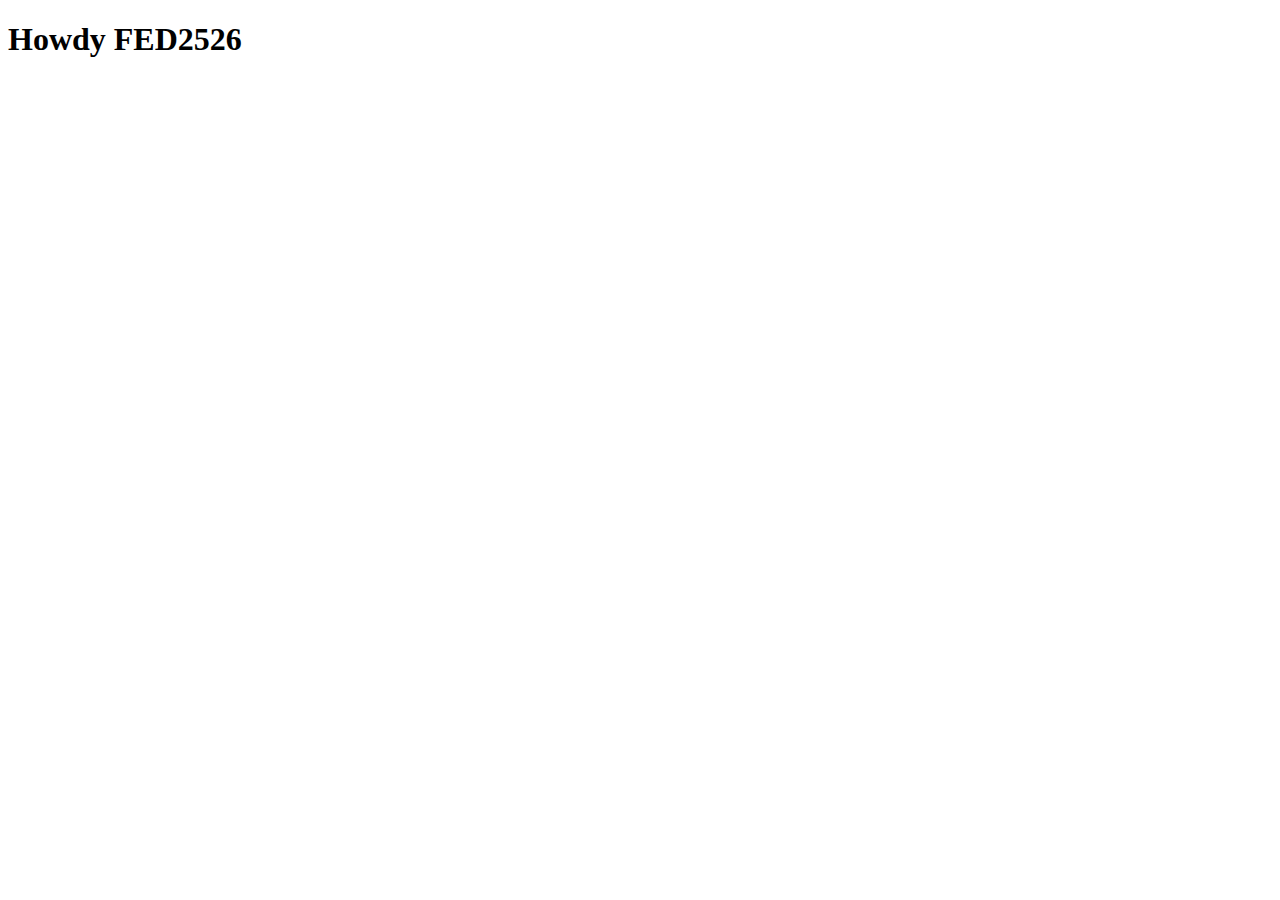
<file: index.html>
<!DOCTYPE html>
<html lang="nl">
	
<head>
	<meta charset="UTF-8">
	<meta name="author" content="jouw naam">
	<meta name="viewport" content="width=device-width, initial-scale=1">
	
	<title>Howdy FED2526</title>

	<link href="styles/style.css" rel="stylesheet">

	<link rel="icon" type="image/svg+xml" href="images/favicon.svg">
</head>

<body>
	<h1>Howdy FED2526</h1>

	<script defer src="scripts/script.js"></script>
</body>
	
</html>
</file>
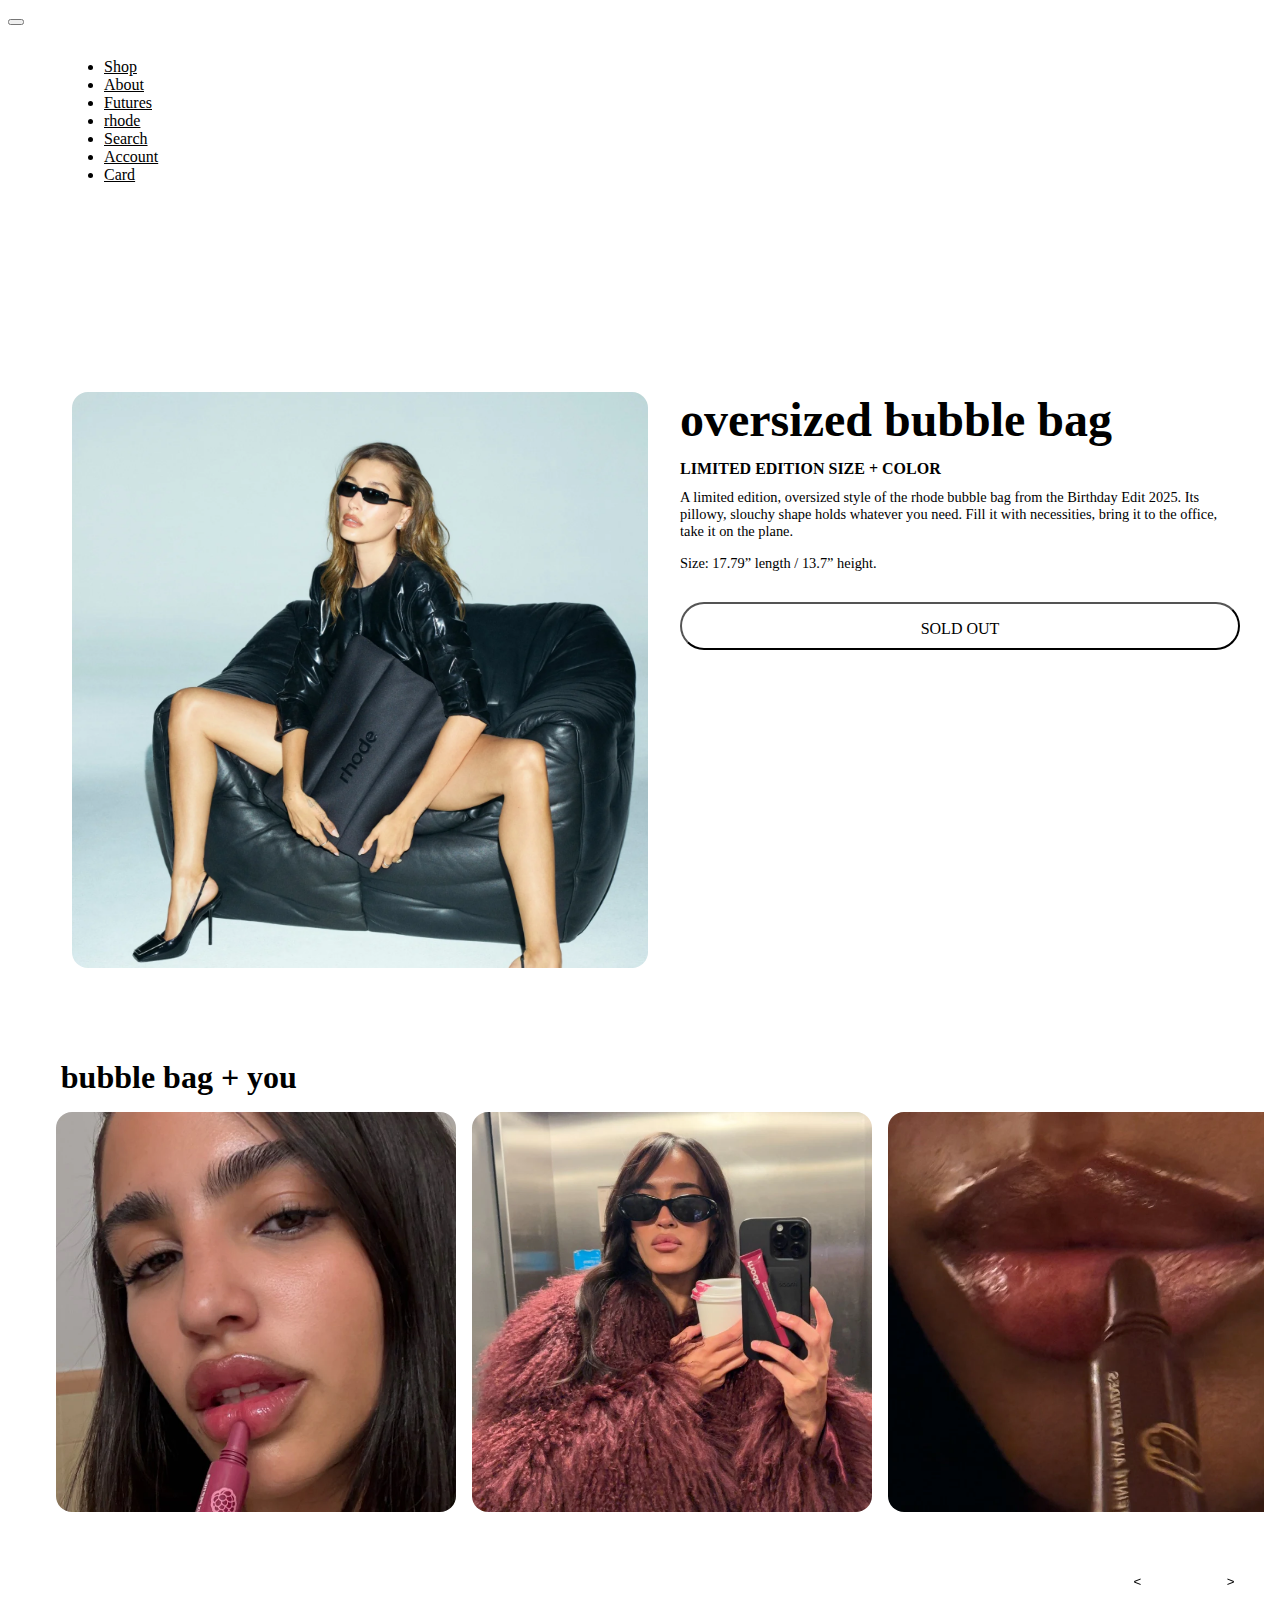
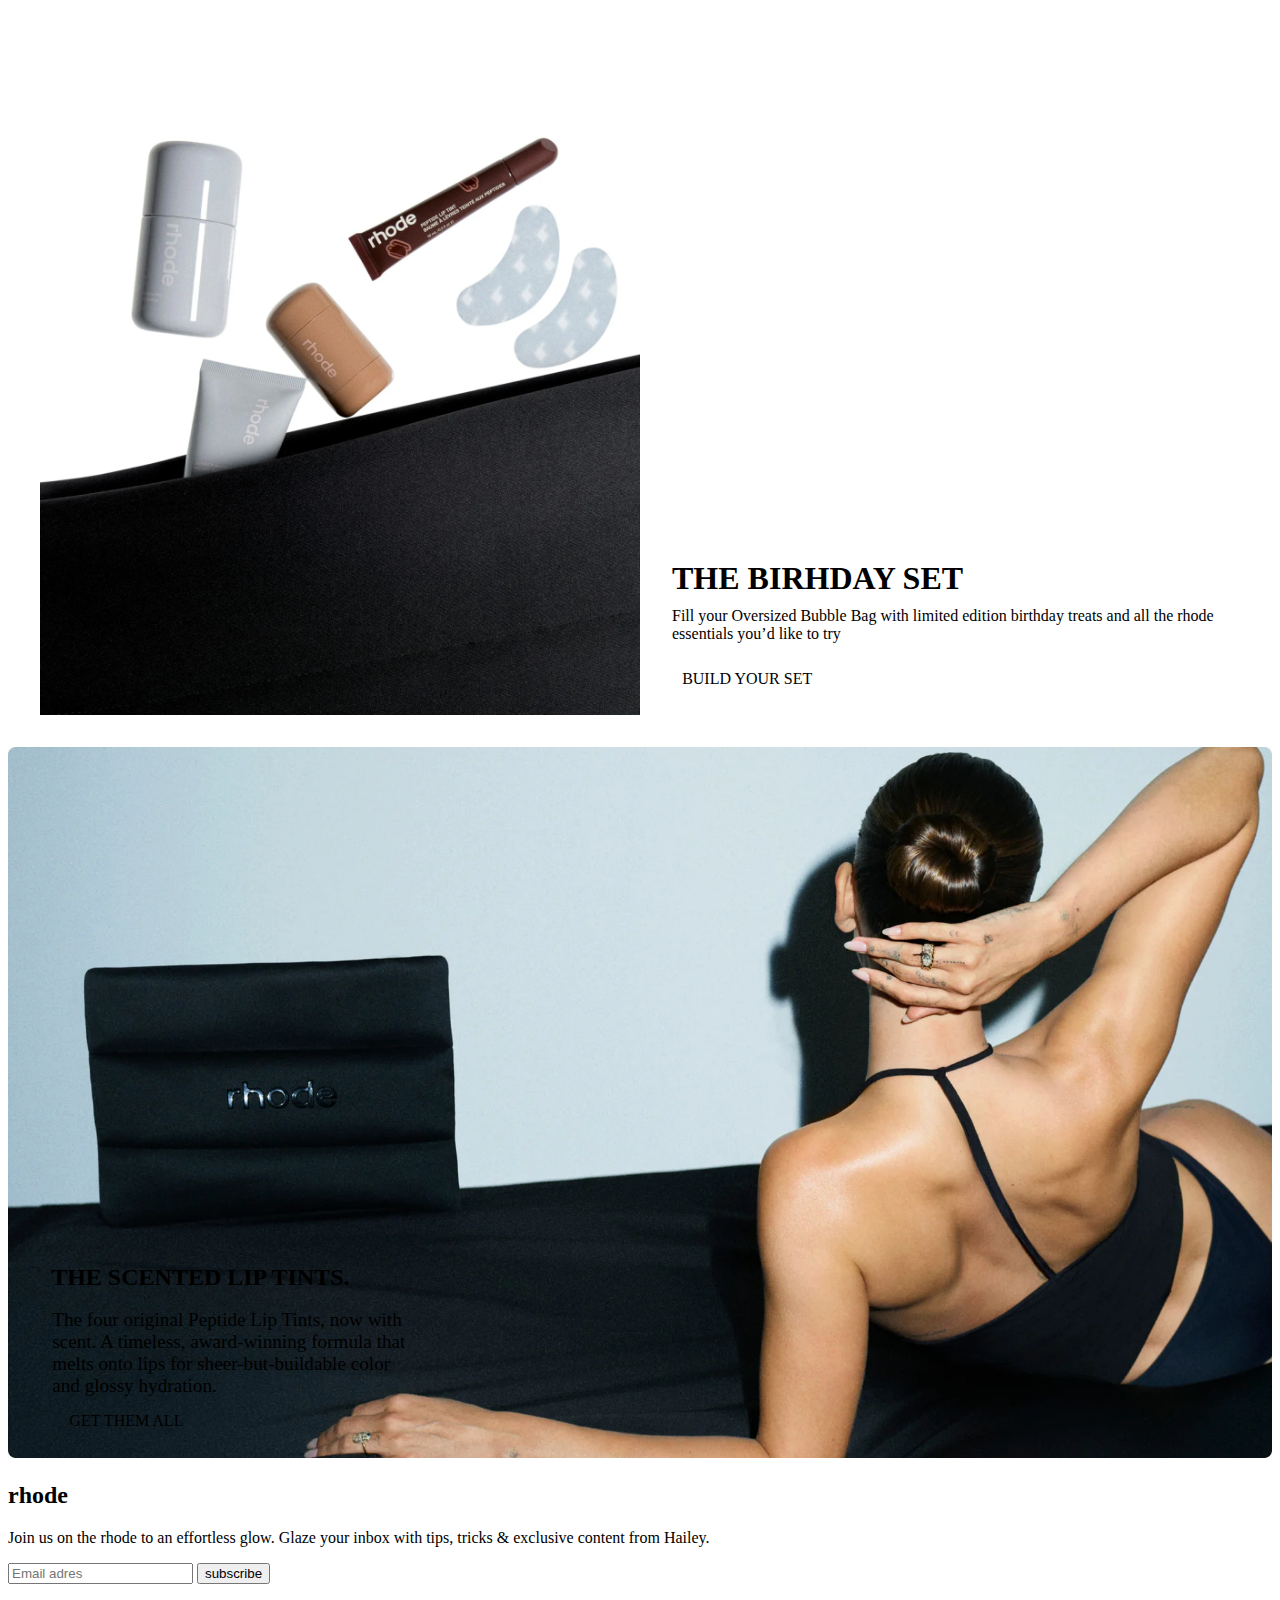
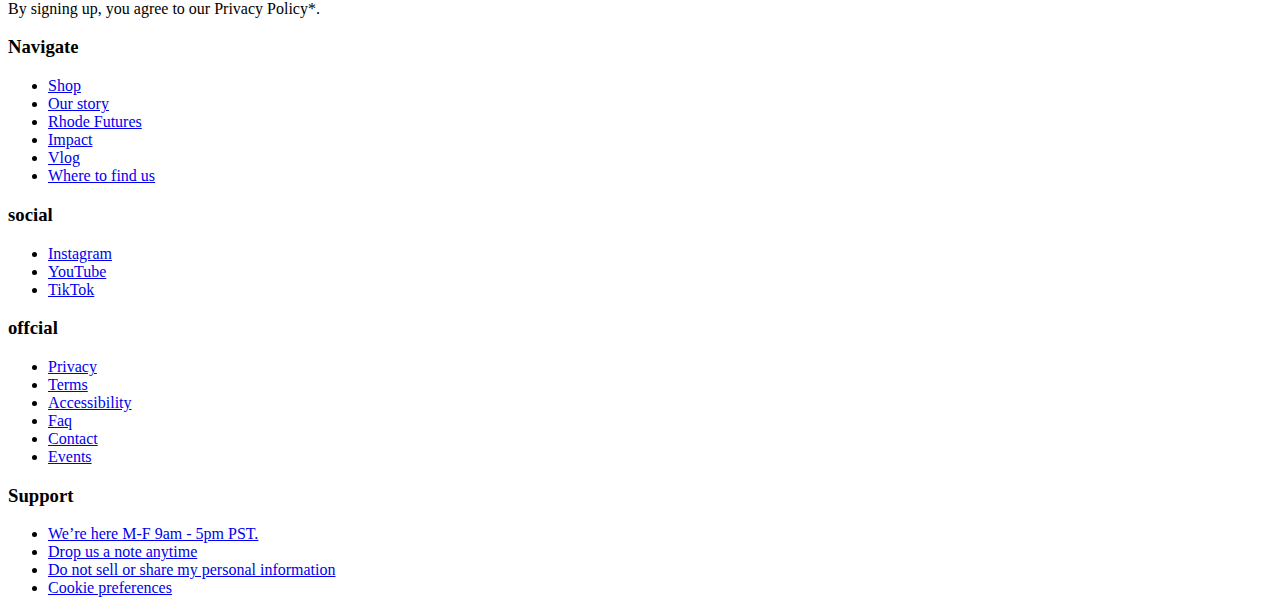
<file: product.html>
<!DOCTYPE html>
<html lang="en">
<head>
    <meta charset="UTF-8">
    <meta name="viewport" content="width=device-width, initial-scale=1.0">
    
    <title>product pagina bubble bag</title>
    
    <link href="styles/style.css" rel="stylesheet">
    <link href="styles/styleproduct.css" rel="stylesheet">
    <script defer src="scripts/script.js"></script>
	<link rel="icon" type="image/svg+xml" href="images/favicon.svg">

</head>
<body>
    <header>
        <section>
			<button>
				<span></span>
				<span></span>
				<span></span>
			</button>
		<nav>
			<ul>
				<li><a href="#">Shop</a></li>
				<li><a href="#">About</a></li>
				<li><a href="#">Futures</a></li>
				<li><a href="index.html">rhode</a></li>
				<li><a href="#">Search</a></li>
				<li><a href="#">Account</a></li>
				<li><a href="#">Card</a></li>
			</ul>
		</nav>
		</section>
    </header>
    <main>
        <article>
        <h1>oversized bubble bag</h1>
        
        <h2>Limited edition size + color</h2>
            <p>A limited edition, oversized style of the rhode bubble bag from the Birthday Edit 2025. Its pillowy, slouchy shape
            holds whatever you need. Fill it with necessities, bring it to the office, take it on the plane. </p>
            <p>Size: 17.79” length / 13.7” height.</p>
            <button>sold out</button>
           
    
            <img src="images/bubblebag.webp" alt="hailey bieber op een poef met de bubbelbag in haar handen">
        </article>
        <article>
            <h2>bubble bag + you</h2>
			<ul>
			<li>
				<img src="images/hotpinklipglossopdoen.webp" alt="meisje die een roze lip peptide opdoet">
			</li>
			<li>
				<img src="images/spiegelfoto.webp" alt="lift spiegel foto met snap-on case en een koffie">
			</li>
			<li>
				<img src="images/lipglossopdoen.webp" alt="bruine lip peptide opdoen ingezoomd op de lippen">
			</li>
			<li>
				<img src="images/bellendmeisje.webp" alt="meisje aan het bellen met de snap-on case op haar telefoon">
			</li>
			<li>
				<img src="images/drunkcarfoto.webp" alt="meisje in de auto die een lip peptide wilt opdoen met 2 rhode lipliners in haar hand">
			</li>
			<li>
				<img src="images/rozelipglossopdoen.webp" alt="meisje die een licht roze lip peptide opdoet">
			</li>
			<li>
				<img src="images/oversizedbagauto.webp" alt="een meisje met de oversized bubble bag op de achterbank van een auto">
			</li>
			</ul>
        </article>
        <article>
			<h2>The birhday set</h2>
			<p>Fill your Oversized Bubble Bag with limited edition birthday treats and all the rhode essentials you’d like to try</p>
			<a href="#">build your set</a>
			<img src="images/birthdayset.webp"
				alt="kleine bubble bag met verschillende rhode artikelen">
		</article>
        <article>
			<h2>The scented lip tints.</h2>
			<p>The four original Peptide Lip Tints, now with scent. A timeless, award-winning formula that melts onto
				lips for sheer-but-buildable color and glossy hydration.</p>
            <a href="#">get them all</a>
			<picture>
  				<source srcset="images/haileygroot.webp" media="(width >= 50em)" />
  				<img src="images/haileyklein.webp" alt="MDN" />
			</picture>
        </article>
    </main>
    <footer>
		<h2>rhode</h2>
		<p>Join us on the rhode to an effortless glow. Glaze your inbox with tips, tricks & exclusive content from Hailey.</p>
		<form action="#">
			<input type="email" placeholder="Email adres">
			<button>subscribe</button>
		</form>
		<p>By signing up, you agree to our Privacy Policy*.</p>
		<section>
		<nav>
			<h3>Navigate</h3>
			<ul>
				<li><a href="#">Shop</a></li>
				<li><a href="#">Our story</a></li>
				<li><a href="#">Rhode Futures</a></li>
				<li><a href="#">Impact</a></li>
				<li><a href="#">Vlog</a></li>
				<li><a href="#">Where to find us</a></li>
			</ul>
		</nav>
		<nav>
			<h3>social</h3>
			<ul>
				<li><a href="#">Instagram</a></li>
				<li><a href="#">YouTube</a></li>
				<li><a href="#">TikTok</a></li>
			</ul>
		</nav>
		<nav>
			<h3>offcial</h3>
			<ul>
				<li><a href="#">Privacy</a></li>
				<li><a href="#">Terms </a></li>
				<li><a href="#">Accessibility</a></li>
				<li><a href="#">Faq</a></li>
				<li><a href="#">Contact</a></li>
				<li><a href="#">Events</a></li>
			</ul>
		</nav>
		<nav>
			<h3>Support</h3>
			<ul>
				<li><a href="#">We’re here M-F 9am - 5pm PST.</a></li>
				<li><a href="#">Drop us a note anytime</a></li>
				<li><a href="#">Do not sell or share my personal information</a></li>
				<li><a href="#">Cookie preferences</a></li>
			</ul>
		</nav>
	 </section>
</footer>
    
</body>
</html>
</file>
<file: styles/style.css>
/**************/
/* CSS REMEDY */
/**************/
*, *::after, *::before {
  box-sizing:border-box;  
}






/*********************/
/* CUSTOM PROPERTIES */
/*********************/
:root {
	/* startje */
	--color-text:#111;
	--color-background:#eee;
}





/****************/
/* JOUW STYLING */
/****************/

/* jouw code */
</file>
<file: styles/styleproduct.css>
header nav ul{
    background-color: var(--color-achtergrondvlakken);
    padding: 1em;
    border-top-left-radius: 1em;
    border-top-right-radius: 1em;
    margin-left: 3em;
    margin-right: 3em;
}
header nav{
    margin-left: 2em;
    margin-right: 2em;
}
header nav ul li a {
    color: var(--color-text-p);
}
main > article:nth-of-type(3) {
  display: grid;
  background-color: var(--color-achtergrondvlakken);
  border-radius: 1em;

}
main > article:nth-of-type(3) > img{
    width: 100%;
     order: -1;
}
main > article:nth-of-type(3) h2{
    text-transform: uppercase;
    color: var(--color-text-hoofdtekst);
    font-family: "rhode 1";
    font-size: 1em;
    /* grid-template-rows: -1; */
    padding-left: 2em;

}
main > article:nth-of-type(3) p{
    font-family: "rhode 2";
    color: var(--color-text-p);
    margin-top: 0;
    padding-left: 2em;
    font-size: .9em;
    max-width: 40em;
}
main > article:nth-of-type(3) a{
    text-transform: uppercase;
    border: .1em solid var(--color-text-p);
    color: var(--color-text-p);

    border-radius: 2em;
    background-color: transparent;
    padding: .5em;
    width: 10em;
    margin-bottom: 1em;
    margin-left: 2em;
    text-decoration: none;
    display: flex;               
  align-items: center;         
  justify-content: center;
  font-family: "rhode 2";
    
}

@media (min-width:46em) {
    main > article:nth-of-type(3) {
        grid-template-columns: 1fr 1fr;
        grid-template-rows: 1fr max-content max-content;
        margin: 2em;
    }

    main > article:nth-of-type(3) img{
        grid-row-start: 1;
        grid-row-end: 4;
    }
    main > article:nth-of-type(3) h2{
       align-self: end;
       font-size: 2em;
       padding-left: 1em;
       margin-bottom: .3em;

    }
     main > article:nth-of-type(3) p{
       font-size: 1em;
     }
      main > article:nth-of-type(3) a{
      
        height: 2.5em;
        margin-left: 1.7em;
        font-size: 1em;
          text-decoration: none;
    display: flex;               
  align-items: center;         
  justify-content: center;
  font-family: "rhode 2";
      }
}


main > article:nth-of-type(4){
   position: relative;
}
main > article:nth-of-type(4) picture img{
  width: 20em;

  object-fit: cover;

}
main > article:nth-of-type(4) h2 {
    
    position: absolute;
    bottom:6.3em;
    left:1.8em;
    text-transform: uppercase;
    color: var(--color-text-hoofdtekst);
    font-family: "rhode 1";
    font-size: 1em;


}
main > article:nth-of-type(4) p{
    position: absolute;
    bottom: 2.4em;
    left: 2.3em;
    right: 1em;
    font-size: .9em;
    color: var(--color-text-p);
    font-family: "rhode 2";
    min-width: 19em;
    max-width: 19em;
}
main > article:nth-of-type(4) a{
    appearance: none;
    position: absolute;
    bottom:0.5em;
    left: 2.4em;
    border-radius: 2em;
    background-color: transparent;
    padding: .5em;
    font-family: "rhode 2";
    text-transform: uppercase;
    border: .1em solid var(--color-text-p);
    color: var(--color-text-p);
    width: 10em;
    font-family: "rhode 2";
    text-decoration: none;
    display: flex;               
  align-items: center;         
  justify-content: center;

}

@media (min-width:50em) {
    main > article:nth-of-type(4) picture img{
    width: 100%;
   
    object-fit: cover;
 }
 main > article:nth-of-type(4) h2 {
    text-transform: uppercase;
    color: var(--color-text-header);
    font-family: "rhode 1";
    font-size: 1.5em;
  
}
main > article:nth-of-type(4) p{
    font-size: 1.2em;
    color: var(--color-text-header);
    font-family: "rhode 2";
    max-width: 19em;
 
}
main > article:nth-of-type(4) a{
    appearance: none;
    border-radius: 2em;
    background-color: transparent;
    padding: .5em;
    font-family: "rhode 2";
    text-transform: uppercase;
    border: .1em solid var(--color-text-p);
    color: var(--color-text-header);
    width: 10em;
    margin-bottom: 1em;
    font-family: "rhode 2";
    text-decoration: none;
    display: flex;               
    align-items: center;         
    justify-content: center;
}
}

/* carousels */

/* product section */

main article:nth-of-type(1) {
    display: grid;
    border-radius: 1em;
    background-color: var(--color-achtergrondvlakken);
    grid-template-columns: 1fr 1fr ;
    grid-template-rows: max-content repeat(7 1fr);
    margin-top: 10em;
    margin: .5em;
}
main article:nth-of-type(1) > img{
    width: 100%;
    object-fit: cover;
    order: -1;
    grid-column-start: 1;
    grid-column-end: 3;
    grid-row-start: 1;
    grid-row-end: 2;
   
    border-radius: 3em;
    padding: .3em;
}
main article:nth-of-type(1) h1{
    font-family: "rhode titel";
    font-size: 3em;
    grid-column-start: 1;
    grid-column-end: 3;
     grid-row-start: 2;
    grid-row-end: 3;
    color: var(--color-text-hoofdtekst);
    margin-bottom: 0;
}
main article:nth-of-type(1) h2{
    
    grid-row-start: 3;
    grid-row-end: 4;
    grid-column-start: 1;
    grid-column-end: 3;
   
    font-family: "rhode 2";
    text-transform: uppercase;
    font-size: 1em;
    color: var(--color-text-hoofdtekst);
    margin: 0;

}
main article:nth-of-type(1) p:nth-of-type(1){
    color: var(--color-text-p);
    margin-top: 0;
    /* padding-left: 2em; */
    font-size: .9em;
    max-width: 40em;

    grid-column-start: 1;
    grid-column-end: 3;
     grid-row-start: 4;
    grid-row-end: 5;
    font-family: "rhode 2";
}
main article:nth-of-type(1) p:nth-of-type(2){
     color: var(--color-text-p);
    margin-top: 0;
    /* padding-left: 2em; */
    font-size: .9em;
    max-width: 40em;

    grid-column-start: 1;
    grid-column-end: 3;
    grid-row-start: 5;
    grid-row-end: 6;
    font-family: "rhode 2";
}
main article:nth-of-type(1) button:nth-of-type(1){
    border-radius: 2em;
    padding: 1em;
    margin: 1em;
    width:100%;
    height: 3em;
    background-color: var(--color-text-footer);
    color: var(--color-text-header);

    grid-column-start: 1;
    grid-column-end: 3;
    grid-row-start: 6;
    grid-row-end: 7;
    justify-self: center;
    font-family: "rhode 2";
    font-size: 1em;
    text-transform: uppercase;
    
}



@media (min-width:46em) {

   main article:nth-of-type(1) {
   margin: 2em;
   margin-top: 10em;
}
main article:nth-of-type(1) > img{
   
    grid-column-start: 1;
    grid-column-end: 2;
    grid-row-start: 1;
    grid-row-end: 8;

    width: 40em;
    height: 40em;
    border-radius: 3em;
    padding: 2em;
}
   

main article:nth-of-type(1) h1{
    /* font-family: "rhode titel";
    font-size: 5em; */
    grid-column-start: 2;
    grid-column-end: 4;
    grid-row-start: 1;
    grid-row-end: 2;
    /* color: var(--color-text-hoofdtekst);
    margin-bottom: 0; */
}
main article:nth-of-type(1) h2{
    padding-top: .8em;
    grid-row-start: 2;
    grid-row-end: 3;
    grid-column-start: 2;
    grid-column-end: 4;
    /* align-self: center;
   
    font-family: "rhode 2";
    text-transform: uppercase;
    font-size: 1em;
    color: var(--color-text-hoofdtekst);
    margin: 0; */

}
main article:nth-of-type(1) p:nth-of-type(1){
    /* color: var(--color-text-p);
    margin-top: 0;
    font-size: .9em;
    max-width: 40em; */
    padding: 0;
    padding-top: .8em;
    grid-column-start: 2;
    grid-column-end: 4;
    grid-row-start: 3;
    grid-row-end: 4;
    font-family: "rhode 2";
}
main  article:nth-of-type(1) p:nth-of-type(2){
     /* color: var(--color-text-p);
    margin-top: 0;
    padding-left: 2em;
    font-size: .9em;
    max-width: 40em; */
    padding: 0;
    grid-column-start: 2;
    grid-column-end: 4;
    grid-row-start: 4;
    grid-row-end: 5;
    font-family: "rhode 2";
}
main article:nth-of-type(1) button:nth-of-type(1){
    border-radius: 2em;
    padding: 1em;
    margin: 1em;
    width:100%;
    height: 3em;
    background-color: var(--color-text-footer);
    color: var(--color-text-header);

    grid-column-start: 2;
    grid-column-end: 4;
    grid-row-start: 5;
    grid-row-end: 6;
    justify-self: center;
}
}






/* carousel tecnisch */
main ul:nth-of-type(1){
   display: flex;
   overflow-x:auto;
 scroll-snap-type: x mandatory;
 scroll-behavior: smooth;
 overscroll-behavior-x: auto;
 gap: 1em;
list-style: none;
   anchor-name: --carousel;
  scroll-behavior:smooth;
  margin: 0;

}

main article:nth-of-type(2) {
  flex-basis: 20em;
  flex-shrink: 0;
  scroll-snap-align: center;
}

main article ul{
  &::scroll-button(*) {
    position: fixed;
    position-anchor: --carousel;
    position-visibility: always;
    z-index: 1;  
  }

 &::scroll-button(right) {
        position-area: block-end center;
        content: '>' / 'Next';
        justify-self: end;
         width: 5em;
        height: 5em;
        padding: .8em;
        border-radius: 10em;
        background-color: transparent;
        border: .12em solid var(--color-text-footer);
        z-index: 1;  
        color: var(--color-text-footer);
    }
 
    &::scroll-button(left) {
        position-area: block-end center;
        content: '<' / 'Previous';
        justify-self: end;
        width: 5em;
        height: 5em;
        right: 7em;
        padding: .8em;
        border-radius: 10em;
        background-color:transparent;
        border: .12em solid var(--color-text-footer);
        z-index: 1;  
        color: var(--color-text-footer);
    }
    &::scroll-button(right):disabled,
    &::scroll-button(left):disabled {
    background-color: var(--color-text-header);
    opacity: 1;        
    cursor: default;
    z-index: 1;      
}
}
main article ul::-webkit-scrollbar {
  display: none;
}

/* carousel opmaak */

main article:nth-of-type(2) {
    background-color: var(--color-achtergrondvlakken);
    display: flex;
    position: relative;
    border-radius: 1em;
    margin: .5em;
    padding-bottom: 5em;
}
main article:nth-of-type(2) img{
    border-radius: 1em;
    width: 40vw;
    min-width: 13em;
    max-width: 25em;
    margin-top: 5em;
    margin-bottom: 2em;
}
main article:nth-of-type(2) h2{
    position: absolute;
    top: 0;
    left: 1.4em;
    font-family: "rhode 1";
    font-size: 2em;
    text-transform: lowercase;
    color: var(--color-text-hoofdtekst);
    padding-bottom: 1em;
}
</file>
